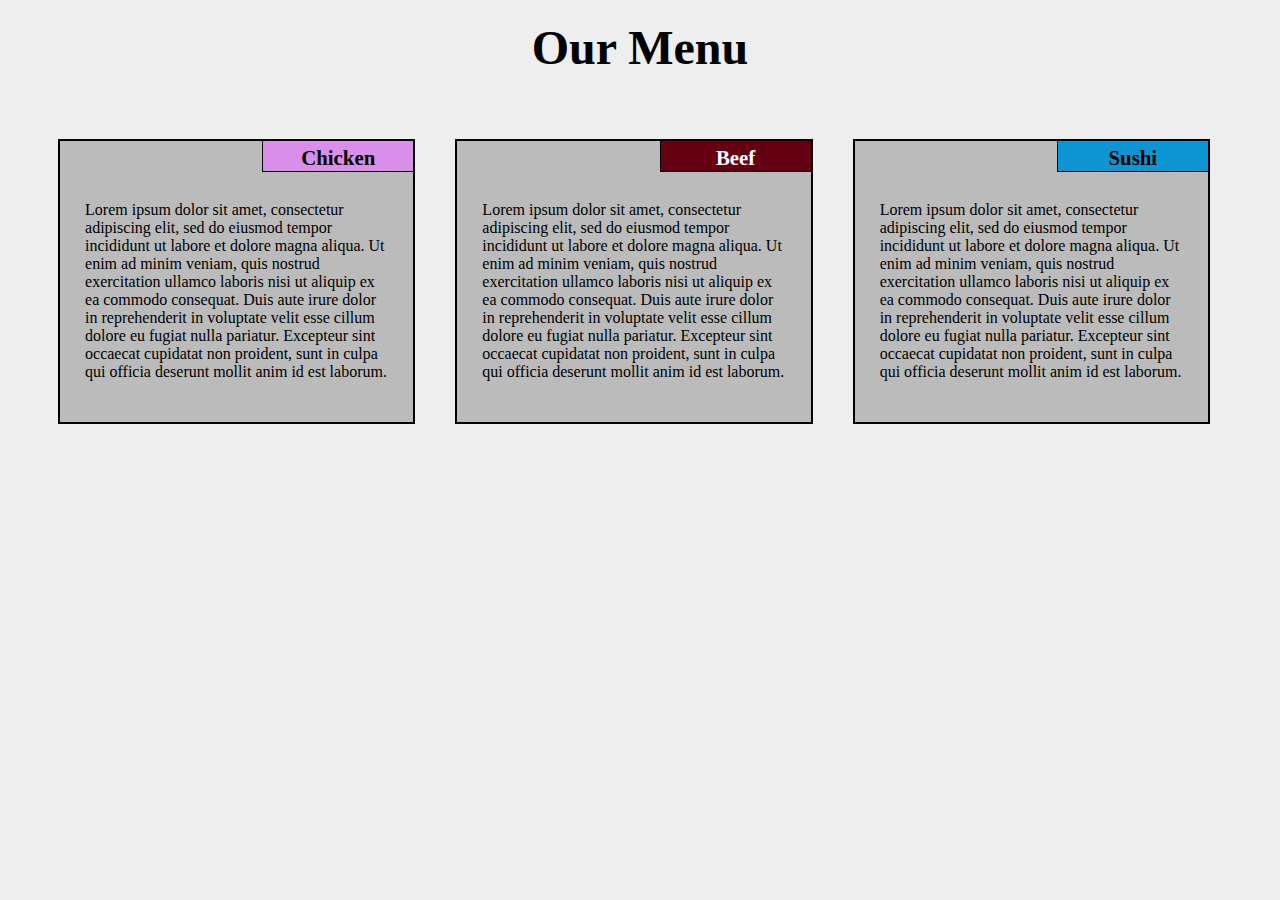
<file: module2-solution/index.htm>
<!DOCTYPE html>
<html lang="en">
<head>
    <meta charset="UTF-8">
    <meta name="viewport" content="width=device-width, initial-scale=1.0">
    <title>Assignment Solution for Module 2</title>
    <link rel="stylesheet" href="../module2-solution/css/style.css">
</head>
<body>
    <h1>Our Menu</h1>
    <div class="frame">
         <section class="chicken col-lg-4 col-md-6 col-12">
            <div class="head">Chicken</div>
            <p>Lorem ipsum dolor sit amet, consectetur adipiscing elit, sed do eiusmod tempor incididunt ut labore et dolore magna aliqua. Ut enim ad minim veniam, quis nostrud exercitation ullamco laboris nisi ut aliquip ex ea commodo consequat. Duis aute irure dolor in reprehenderit in voluptate velit esse cillum dolore eu fugiat nulla pariatur. Excepteur sint occaecat cupidatat non proident, sunt in culpa qui officia deserunt mollit anim id est laborum.</p>
        </section>

        <section class="beef col-lg-4 col-md-6 col-sm-12">
            <div class="head">Beef</div>
            <p>Lorem ipsum dolor sit amet, consectetur adipiscing elit, sed do eiusmod tempor incididunt ut labore et dolore magna aliqua. Ut enim ad minim veniam, quis nostrud exercitation ullamco laboris nisi ut aliquip ex ea commodo consequat. Duis aute irure dolor in reprehenderit in voluptate velit esse cillum dolore eu fugiat nulla pariatur. Excepteur sint occaecat cupidatat non proident, sunt in culpa qui officia deserunt mollit anim id est laborum.</p>

        </section>

        <section class="sushi col-lg-4 col-12">
            <div class="head">Sushi</div>
           <p>Lorem ipsum dolor sit amet, consectetur adipiscing elit, sed do eiusmod tempor incididunt ut labore et dolore magna aliqua. Ut enim ad minim veniam, quis nostrud exercitation ullamco laboris nisi ut aliquip ex ea commodo consequat. Duis aute irure dolor in reprehenderit in voluptate velit esse cillum dolore eu fugiat nulla pariatur. Excepteur sint occaecat cupidatat non proident, sunt in culpa qui officia deserunt mollit anim id est laborum.</p>

        </section>
    </div>
   
</body>
</html>
</file>
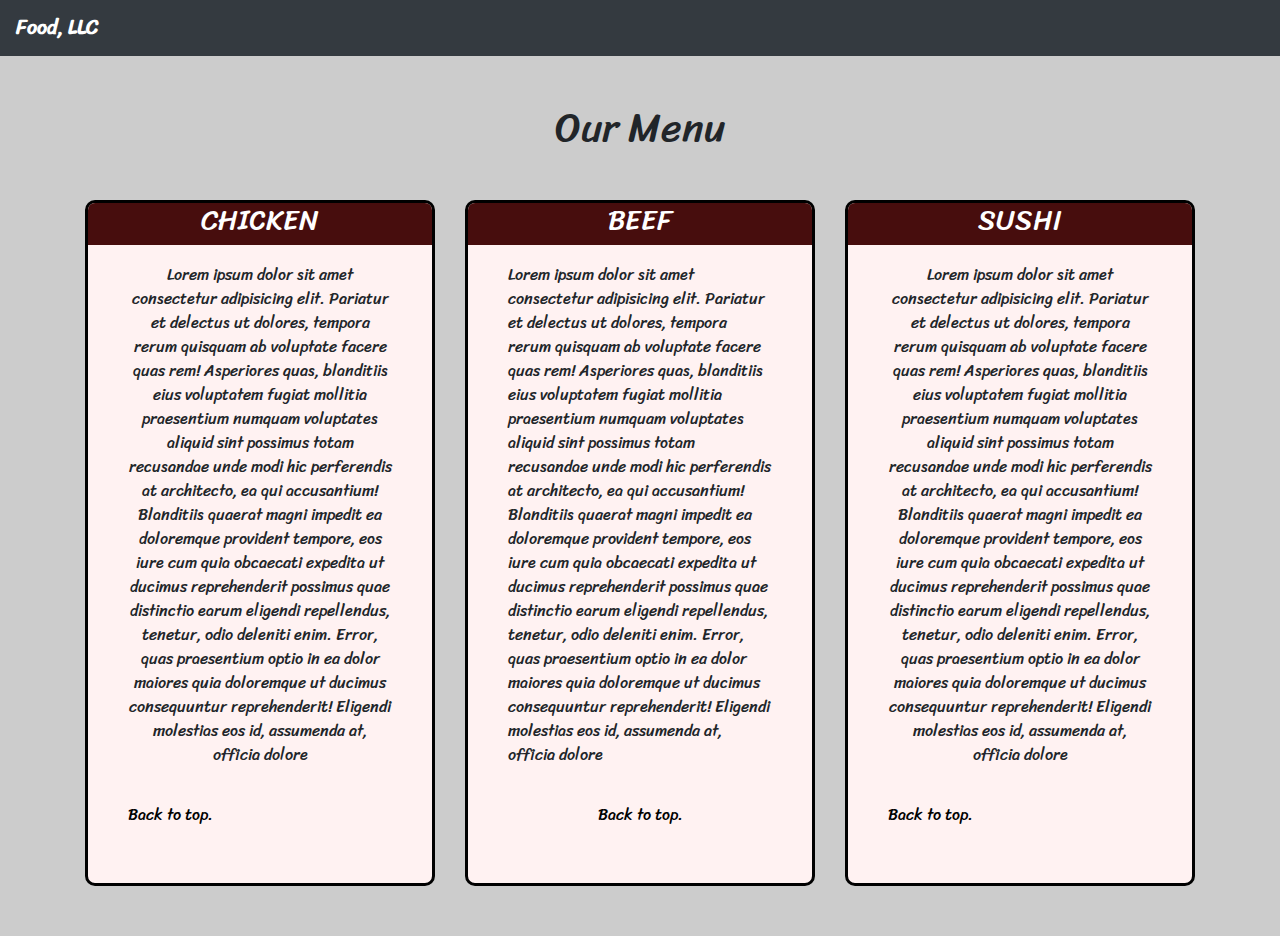
<file: module3-solution/index.htm>
<!DOCTYPE html>
<html lang="en">
<head>
    <meta charset="UTF-8">
    <meta name="viewport" content="width=device-width, initial-scale=1.0">
    <link rel="stylesheet" href="../module3-solution/css/style.css">
    <link rel="stylesheet" href="https://maxcdn.bootstrapcdn.com/bootstrap/4.0.0/css/bootstrap.min.css" integrity="sha384-Gn5384xqQ1aoWXA+058RXPxPg6fy4IWvTNh0E263XmFcJlSAwiGgFAW/dAiS6JXm" crossorigin="anonymous">
    <link href="https://fonts.googleapis.com/css2?family=Sriracha&display=swap" rel="stylesheet">    
    <title>Assignment Solution for Module 3</title>
</head>
<body>
    <nav class="navbar navbar-expand-lg navbar-dark bg-dark" id="top">
        <a class="navbar-brand" href="#">Food, LLC</a>
        <button class="navbar-toggler" type="button" data-toggle="collapse" data-target="#navbarSupportedContent" aria-controls="navbarSupportedContent" aria-expanded="false" aria-label="Toggle navigation">
          <span class="navbar-toggler-icon"></span>
        </button>
      
        <div class="collapse navbar-collapse" id="navbarSupportedContent">
          <ul class="navbar-nav text-center">
            <li class="nav-item">
              <a class="nav-link" href="#chicken">Chicken</a>
            </li>
            <hr>
            <li class="nav-item">
              <a class="nav-link" href="#beef">Beef</a>
            </li>
            <hr>
            <li class="nav-item">
                <a class="nav-link" href="#sushi">Sushi</a>
              </li>
          </ul>
        </div>  <!--collapse navbar-collapse-->
      </nav>


      <h1 class="text-center m-5" >Our Menu</h1>

      <div class="container main-content">
          <div class="row">
              <section class="col-lg-4 col-md-6 col-sm-12  col-xs-12" id="chicken">
                <div class="container cards">
                  <div class="head text-center">
                    <h3>CHICKEN</h3>
                  </div>
                    <p class="text-center">Lorem ipsum dolor sit amet consectetur adipisicing elit. Pariatur et delectus ut dolores, tempora rerum quisquam ab voluptate facere quas rem! Asperiores quas, blanditiis eius voluptatem fugiat mollitia praesentium numquam voluptates aliquid sint possimus totam recusandae unde modi hic perferendis at architecto, ea qui accusantium! Blanditiis quaerat magni impedit ea doloremque provident tempore, eos iure cum quia obcaecati expedita ut ducimus reprehenderit possimus quae distinctio earum eligendi repellendus, tenetur, odio deleniti enim. Error, quas praesentium optio in ea dolor maiores quia doloremque ut ducimus consequuntur reprehenderit! Eligendi molestias eos id, assumenda at, officia dolore
                    </p>
                    <p><a href="#top">Back to top.</a></p>
                </div>
              </section>
              <section class="col-lg-4 col-md-6 col-sm-12 col-xs-12 beef" id="beef">
                <div class="container cards">
                  <div class="head text-center">
                    <h3>BEEF</h3>
                  </div>
                    <p>Lorem ipsum dolor sit amet consectetur adipisicing elit. Pariatur et delectus ut dolores, tempora rerum quisquam ab voluptate facere quas rem! Asperiores quas, blanditiis eius voluptatem fugiat mollitia praesentium numquam voluptates aliquid sint possimus totam recusandae unde modi hic perferendis at architecto, ea qui accusantium! Blanditiis quaerat magni impedit ea doloremque provident tempore, eos iure cum quia obcaecati expedita ut ducimus reprehenderit possimus quae distinctio earum eligendi repellendus, tenetur, odio deleniti enim. Error, quas praesentium optio in ea dolor maiores quia doloremque ut ducimus consequuntur reprehenderit! Eligendi molestias eos id, assumenda at, officia dolore
                    </p>
                    <p class="text-center"><a href="#top">Back to top.</a></p>
                  </div>
              </section>
              <section class="col-lg-4 col-md-12 col-sm-12  col-xs-12 sushi" id="sushi">
                <div class="container cards">
                  <div class="head text-center">
                    <h3>SUSHI</h3>
                  </div>
                    <p class="text-center">Lorem ipsum dolor sit amet consectetur adipisicing elit. Pariatur et delectus ut dolores, tempora rerum quisquam ab voluptate facere quas rem! Asperiores quas, blanditiis eius voluptatem fugiat mollitia praesentium numquam voluptates aliquid sint possimus totam recusandae unde modi hic perferendis at architecto, ea qui accusantium! Blanditiis quaerat magni impedit ea doloremque provident tempore, eos iure cum quia obcaecati expedita ut ducimus reprehenderit possimus quae distinctio earum eligendi repellendus, tenetur, odio deleniti enim. Error, quas praesentium optio in ea dolor maiores quia doloremque ut ducimus consequuntur reprehenderit! Eligendi molestias eos id, assumenda at, officia dolore
                    </p>
                    <p><a href="#top">Back to top.</a></p>
                  </div>
              </section>
          </div>
      </div>




    <script src="https://code.jquery.com/jquery-3.2.1.slim.min.js" integrity="sha384-KJ3o2DKtIkvYIK3UENzmM7KCkRr/rE9/Qpg6aAZGJwFDMVNA/GpGFF93hXpG5KkN" crossorigin="anonymous"></script>
<script src="https://cdnjs.cloudflare.com/ajax/libs/popper.js/1.12.9/umd/popper.min.js" integrity="sha384-ApNbgh9B+Y1QKtv3Rn7W3mgPxhU9K/ScQsAP7hUibX39j7fakFPskvXusvfa0b4Q" crossorigin="anonymous"></script>
<script src="https://maxcdn.bootstrapcdn.com/bootstrap/4.0.0/js/bootstrap.min.js" integrity="sha384-JZR6Spejh4U02d8jOt6vLEHfe/JQGiRRSQQxSfFWpi1MquVdAyjUar5+76PVCmYl" crossorigin="anonymous"></script>
</body>
</html>
</file>
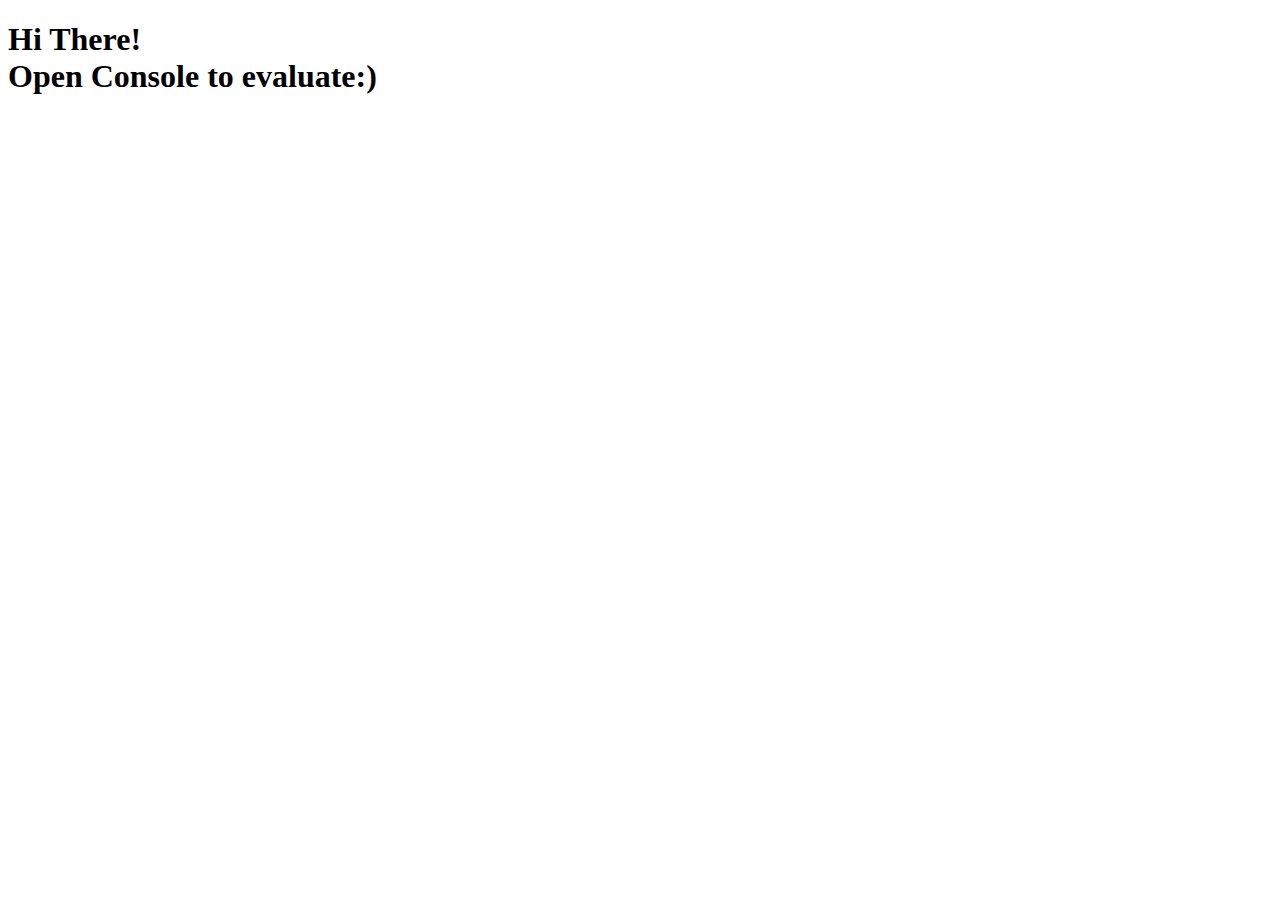
<file: module4-solution/index.html>
<!DOCTYPE html>
<html>
<head>
  <meta charset="utf-8">
  <title>Assignment Solution for Module 4</title>
  <script src="SpeakHello.js"></script>
  <script src="SpeakGoodBye.js"></script>
  <script src="script.js"></script>
</head>
<body>
  <h1>Hi There!<br />Open Console to evaluate:)</h1>
</body>
</html>
</file>
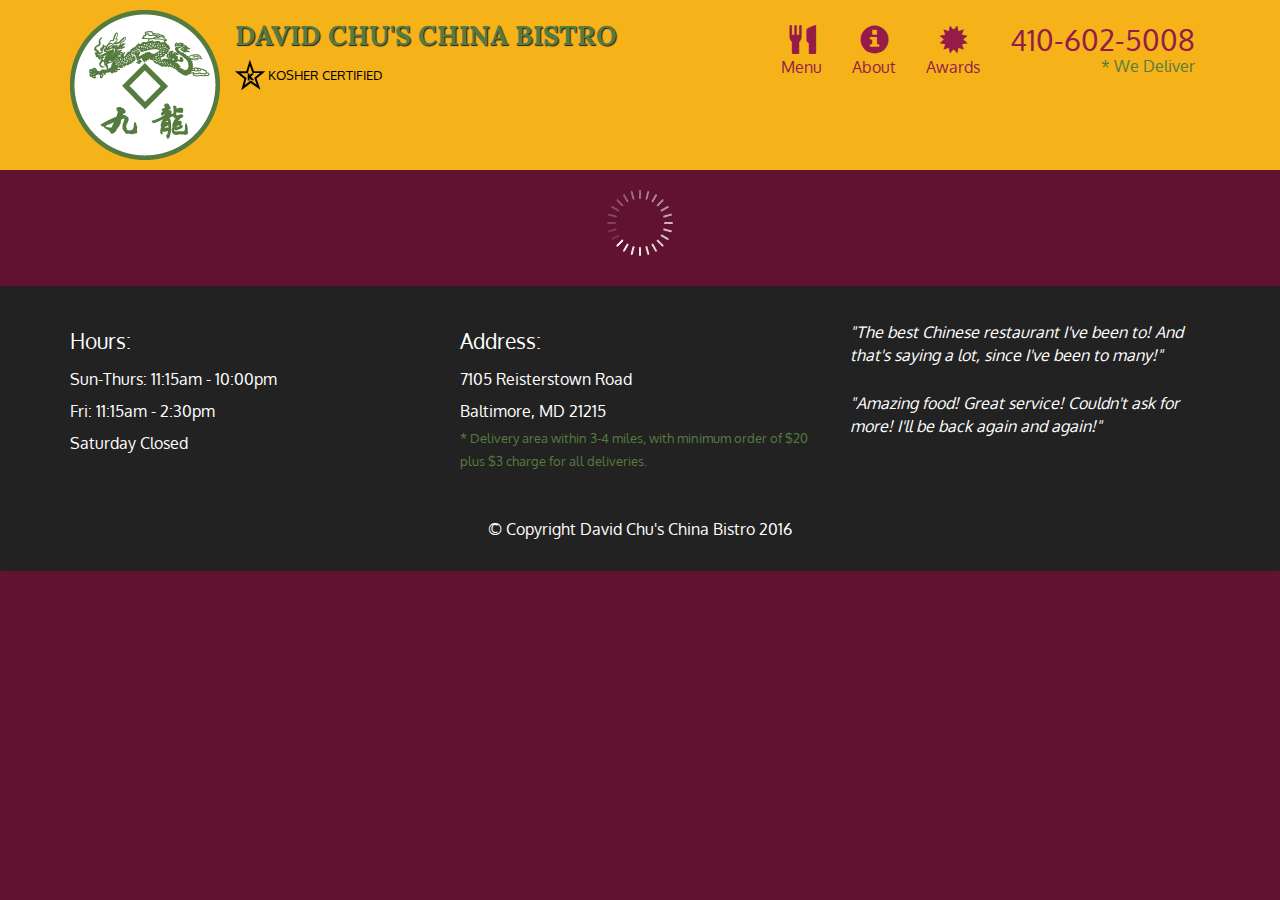
<file: module5_solution/index.html>
<!doctype html>
<html lang="en">
  <head>
    <meta charset="utf-8">
    <meta http-equiv="X-UA-Compatible" content="IE=edge">
    <meta name="viewport" content="width=device-width, initial-scale=1">
    <title>David Chu's China Bistro</title>
    <link rel="stylesheet" href="css/bootstrap.min.css">
    <link rel="stylesheet" href="css/styles.css">
    <link href='https://fonts.googleapis.com/css?family=Oxygen:400,300,700' rel='stylesheet' type='text/css'>
    <link href='https://fonts.googleapis.com/css?family=Lora' rel='stylesheet' type='text/css'>
  </head>
<body>
  <header>
    <nav id="header-nav" class="navbar navbar-default">
      <div class="container">
        <div class="navbar-header">
          <a href="index.html" class="pull-left visible-md visible-lg">
            <div id="logo-img" alt="Logo image"></div>
          </a>

          <div class="navbar-brand">
            <a href="index.html"><h1>David Chu's China Bistro</h1></a>
            <p>
              <img src="images/star-k-logo.png" alt="Kosher certification">
              <span>Kosher Certified</span>
            </p>
          </div>

          <button id="navbarToggle" type="button" class="navbar-toggle collapsed" data-toggle="collapse" data-target="#collapsable-nav" aria-expanded="false">
            <span class="sr-only">Toggle navigation</span>
            <span class="icon-bar"></span>
            <span class="icon-bar"></span>
            <span class="icon-bar"></span>
          </button>
        </div>
        
        <div id="collapsable-nav" class="collapse navbar-collapse">
           <ul id="nav-list" class="nav navbar-nav navbar-right">
            <li id="navHomeButton" class="visible-xs active">
              <a href="index.html">
                <span class="glyphicon glyphicon-home"></span> Home</a>
            </li>
            <li id="navMenuButton">
              <a href="#" onclick="$dc.loadMenuCategories();">
                <span class="glyphicon glyphicon-cutlery"></span><br class="hidden-xs"> Menu</a>
            </li>
            <li>
              <a href="#">
                <span class="glyphicon glyphicon-info-sign"></span><br class="hidden-xs"> About</a>
            </li>
            <li>
              <a href="#">
                <span class="glyphicon glyphicon-certificate"></span><br class="hidden-xs"> Awards</a>
            </li>
            <li id="phone" class="hidden-xs">
              <a href="tel:410-602-5008">
                <span>410-602-5008</span></a><div>* We Deliver</div>
            </li>
          </ul><!-- #nav-list -->
        </div><!-- .collapse .navbar-collapse -->
      </div><!-- .container -->
    </nav><!-- #header-nav -->
  </header>

  <div id="call-btn" class="visible-xs">
    <a class="btn" href="tel:410-602-5008">
    <span class="glyphicon glyphicon-earphone"></span>
    410-602-5008
    </a>
  </div>
  <div id="xs-deliver" class="text-center visible-xs">* We Deliver</div>

  <div id="main-content" class="container"></div>

  <footer class="panel-footer">
    <div class="container">
      <div class="row">
        <section id="hours" class="col-sm-4">
          <span>Hours:</span><br>
          Sun-Thurs: 11:15am - 10:00pm<br>
          Fri: 11:15am - 2:30pm<br>
          Saturday Closed
          <hr class="visible-xs">
        </section>
        <section id="address" class="col-sm-4">
          <span>Address:</span><br>
          7105 Reisterstown Road<br>
          Baltimore, MD 21215
          <p>* Delivery area within 3-4 miles, with minimum order of $20 plus $3 charge for all deliveries.</p>
          <hr class="visible-xs">
        </section>
        <section id="testimonials" class="col-sm-4">
          <p>"The best Chinese restaurant I've been to! And that's saying a lot, since I've been to many!"</p>
          <p>"Amazing food! Great service! Couldn't ask for more! I'll be back again and again!"</p>
        </section>
      </div>
      <div class="text-center">&copy; Copyright David Chu's China Bistro 2016</div>
    </div>
  </footer>

  <!-- jQuery (Bootstrap JS plugins depend on it) -->
  <script src="js/jquery-2.1.4.min.js"></script>
  <script src="js/bootstrap.min.js"></script>
  <script src="js/ajax-utils.js"></script>
  <script src="js/script.js"></script>
</body>
</html>
</file>
<file: module2-solution/css/style.css>
/*
====================
Universals
====================
*/
body{
    background-color: #eee;
}
h1{
    text-align: center;
    margin-top: 20px;
    font-size: 3rem;
}
.frame{
    display: block;
    justify-content: center;
    height: auto;
}
section{
    position: relative;
    margin-bottom: 30px;
}
.head{
    position: absolute;
    top: 0px;
    right: 0px;
}
.chicken .head {
    background-color: rgb(217, 142, 234);
}

.beef .head {
    background-color: rgb(100, 0, 17);
    color: white;
}

.sushi .head {
    background-color: rgb(13, 148, 211);
}

section{
    border: 2px solid black;
    background-color: #bbb;
}
.frame{
    margin-top:40px;
    margin-left: 30px;
    margin-right: 30px ;
    align-items: center;
}
.head{
    font-size: 1.3rem;
    font-weight: bold;
    width: 150px;
    height: 25px;
    border-left: 1px solid black;
    border-bottom: 1px solid black;
    text-align: center;
    padding-top: 5px;
}
section p {
    padding: 10px;
    padding-left: 25px;
    padding-top: 23px;
    padding-right: 25px;
}

/*
====================
Media
====================
*/

@media(min-width:992px) {
    .col-lg-4{
        float:left;
        border: 2px solid black;
    }
    .col-lg-4{
        margin: 1.6666666667%;
        margin-top: 2%;
        padding-top: 3%;
        max-width: 29.3333333333%;
        display: inline-block;
    }
    .frame{
        margin-top:40px;
        margin-left: 30px;
        margin-right: 30px ;
        align-items: center;
    }
    .head{
        width: 150px;
        height: 25px;
        border-left: 1px solid black;
        border-bottom: 1px solid black;
        text-align: center;
        padding-top: 5px;
    }
    section p {
        padding-left: 25px;
        padding-top: 8px!important;
        padding-right: 25px;
        padding-bottom: 25px;
    }
}

@media(min-width:768px) and (max-width:991px) {
    .col-lg-4{
        float:left;
        border: 2px solid black;
    }
    .col-lg-4{
        margin: 2.6666666667%;
        margin-top: 2%;
        padding-top: 3%;
        max-width: 44%;
        display: inline-block;
    }
    .sushi{
        max-width: 93.3333333334%;
    }
    .frame{
        margin-top:40px;
        margin-left: 30px;
        margin-right: 30px ;
        align-items: center;
    }
    .head{
        width: 150px;
        height: 25px;
        border-left: 1px solid black;
        border-bottom: 1px solid black;
        text-align: center;
        padding-top: 5px;
    }
    section p {
        padding-left: 25px;
        padding-top: 8px!important;
        padding-right: 25px;
        padding-bottom: 25px;
    }
}
</file>
<file: module3-solution/css/style.css>
/*
====================
Universals
====================
*/
body{
    background-color: #ccc!important;
    font-family: 'Sriracha', cursive!important;
}
.main-content {
    margin-left: auto!important;
    margin-right: auto!important;
    margin-bottom: 50px;
}
.navbar-brand{
    color: #fff!important;
    font-weight: bolder;
}
h1{
    font-size: 3rem;
}
nav ul, nav button {
    display: none!important;
}
nav ul li a{
    color: #fff!important;
}
nav ul hr {
    margin: 1px 0;
    border-top: 2px solid #fff!important;
    width: 100%;
}

.cards {
    position: relative;
    background-color: rgb(255, 242, 242);
    padding: 40px!important;
    border: 3px solid black;
    border-radius: 10px;
}

.head {
    position: absolute;
    top: 0;
    right: 0;
    color: #fff;
    background-color: rgb(71, 13, 13);
    width: 100%;
    border-radius: 7px 7px 0 0;
}
.cards a{
    color: black!important;
}
.cards p {
    padding-top: 20px;
}
a:hover {
    text-transform: uppercase;
    text-decoration: none!important;
}
#chicken , #beef , #sushi{
    width: 120%;
}

@media (max-width:576px) {
    nav ul, nav button {
        display: inline!important;
    }
}

@media (max-width:991px)  and (min-width:768px){
    .main-content{
       width: 500%!important;
    }
    .sushi  {
        margin-top: 30px!important;
    }

}
@media (max-width: 1199.98px) {
    #chicken , #beef , #sushi{
        width: 100%;
    }
}
@media (max-width:575.98px) {
    .cards{
        width: 100%!important;
        margin-top: 30px!important;
    }
}
@media (max-width:767.98px) and (min-width:576px) {
    .cards{
        margin-top: 30px!important;
    }
}
</file>
<file: module5_solution/css/styles.css>
body {
  font-size: 16px;
  color: #fff;
  background-color: #61122f;
  font-family: 'Oxygen', sans-serif;
}

/** HEADER **/
#header-nav {
  background-color: #f6b319;
  border-radius: 0;
  border: 0;
}

#logo-img {
  background: url('../images/restaurant-logo_large.png') no-repeat;
  width: 150px;
  height: 150px;
  margin: 10px 15px 10px 0;
}

.navbar-brand {
  padding-top: 25px;
}
.navbar-brand h1 { /* Restaurant name */
  font-family: 'Lora', serif;
  color: #557c3e;
  font-size: 1.5em;
  text-transform: uppercase;
  font-weight: bold;
  text-shadow: 1px 1px 1px #222;
  margin-top: 0;
  margin-bottom: 0;
  line-height: .75;
}
.navbar-brand a:hover, .navbar-brand a:focus {
  text-decoration: none;
}
.navbar-brand p { /* Kosher cert */
  color: #000;
  text-transform: uppercase;
  font-size: .7em;
  margin-top: 15px;
}
.navbar-brand p span { /* Star-K */
  vertical-align: middle;
}

#nav-list {
  margin-top: 10px;
}
#nav-list a {
  color: #951C49;
  text-align: center;
}
#nav-list a:hover {
  background: #E7E7E7;
}
#nav-list a span {
  font-size: 1.8em;
}

#phone {
  margin-top: 5px;
}
#phone a { /* Phone number */
  text-align: right;
  padding-bottom: 0;
}
#phone div { /* We Deliver */
  color: #557c3e;
  text-align: right;
  padding-right: 15px;
}

.navbar-header button.navbar-toggle, .navbar-header .icon-bar {
  border: 1px solid #61122f;
}
.navbar-header button.navbar-toggle {
  clear: both;
  margin-top: -30px;
}
/* END HEADER */

/* FOOTER */
.panel-footer {
  margin-top: 30px;
  padding-top: 35px;
  padding-bottom: 30px;
  background-color: #222;
  border-top: 0;
}
.panel-footer div.row {
  margin-bottom: 35px;
}
#hours, #address {
  line-height: 2;
}
#hours > span, #address > span {
  font-size: 1.3em;
}
#address p {
  color: #557c3e;
  font-size: .8em;
  line-height: 1.8;
}
#testimonials {
  font-style: italic;
}
#testimonials p:nth-child(2) {
  margin-top: 25px;
}
/* END FOOTER */



/* HOME PAGE */
.container .jumbotron {
  box-shadow: 0 0 50px #3F0C1F;
  border: 2px solid #3F0C1F;
}

#menu-tile, #specials-tile, #map-tile {
  height: 250px;
  width: 100%;
  margin-bottom: 15px;
  position: relative;
  border: 2px solid #3F0C1F;
  overflow: hidden;
}
#menu-tile:hover, #specials-tile:hover, #map-tile:hover {
  box-shadow: 0 1px 5px 1px #cccccc;
}
#menu-tile {
  background: url('../images/menu-tile.jpg') no-repeat;
  background-position: center;
}
#specials-tile {
  background: url('../images/specials-tile.jpg') no-repeat;
  background-position: center;
}
#menu-tile span, #specials-tile span, #map-tile span {
  position: absolute;
  bottom: 0;
  right: 0;
  width: 100%;
  text-align: center;
  font-size: 1.6em;
  text-transform: uppercase;
  background-color: #000;
  color: #fff;
  opacity: .8;
}
/* END HOME PAGE */

/* MENU CATEGORIES PAGE */
.category-tile { 
  position: relative;
  border: 2px solid #3F0C1F;
  overflow: hidden;
  width: 200px;
  height: 200px;
  margin: 0 auto 15px;
}
.category-tile span {
  position: absolute;
  bottom: 0;
  right: 0;
  width: 100%;
  text-align: center;
  font-size: 1.2em;
  text-transform: uppercase;
  background-color: #000;
  color: #fff;
  opacity: .8;
}
.category-tile:hover {
  box-shadow: 0 1px 5px 1px #cccccc;
}

#menu-categories-title + div {
  margin-bottom: 50px;
}
/* END MENU CATEGORIES PAGE */

/* SINGLE CATEGORY PAGE */
.menu-item-tile {
  margin-bottom: 25px;
}
.menu-item-tile hr {
  width: 80%;
}
.menu-item-tile .menu-item-price {
  font-size: 1.1em;
  text-align: right;
  margin-top: -15px;
  margin-right: -15px;
}
.menu-item-tile .menu-item-price span {
  font-size: .6em;
}
.menu-item-photo {
  position: relative;
  border: 2px solid #3F0C1F; 
  overflow: hidden;
  padding: 0;
  margin-right: -15px;
  margin-left: auto;
  margin-bottom: 20px;
  max-width: 250px;
}
.menu-item-photo div {
  position: absolute;
  bottom: 0;
  right: 0;
  width: 80px;
  background-color: #557c3e;
  text-align: center;
}
.menu-item-description {
  padding-right: 30px;
}
h3.menu-item-title {
  margin: 0 0 10px;
}
.menu-item-details {
  font-size: .9em;
  font-style: italic;
}
/* END SINGLE CATEGORY PAGE */


/********** Large devices only **********/
@media (min-width: 1200px) {
  .container .jumbotron {
    background: url('../images/jumbotron_1200.jpg') no-repeat;
    height: 675px;
  }
}

/********** Medium devices only **********/
@media (min-width: 992px) and (max-width: 1199px) {
  /* Header */
  #logo-img {
    background: url('../images/restaurant-logo_medium.png') no-repeat;
    width: 100px;
    height: 100px;
    margin: 5px 5px 5px 0;
  }
  /* End Header */

  /* Home Page */
  .container .jumbotron {
    background: url('../images/jumbotron_992.jpg') no-repeat;
    height: 558px;
  }
  /* End Home Page */
}

/********** Small devices only **********/
@media (min-width: 768px) and (max-width: 991px) {
  /* Home Page */
  .container .jumbotron {
    background: url('../images/jumbotron_768.jpg') no-repeat;
    height: 432px;
  }
  /* End Home Page */
}

/********** Extra small devices only **********/
@media (max-width: 767px) {
  /* Header */
  .navbar-brand {
    padding-top: 10px;
    height: 80px;
  }
  .navbar-brand h1 { /* Restaurant name */
    padding-top: 10px;
    font-size: 5vw; /* 1vw = 1% of viewport width */
  }
  .navbar-brand p { /* Kosher cert */
    font-size: .6em;
    margin-top: 12px;
  }
  .navbar-brand p img { /* Star-K */
    height: 20px;
  }

  #collapsable-nav a { /* Collapsed nav menu text */
    font-size: 1.2em;
  }
  #collapsable-nav a span { /* Collapsed nav menu glyph */
    font-size: 1em;
    margin-right: 5px;
  }

  #call-btn > a {
    font-size: 1.5em;
    display: block;
    margin: 0 20px;
    padding: 10px;
    border: 2px solid #fff;
    background-color: #f6b319;
    color: #951c49;
  }
  #xs-deliver {
    margin-top: 5px;
    font-size: .7em;
    letter-spacing: .1em;
    text-transform: uppercase;
  }
  /* End Header */

  /* Footer */
  .panel-footer section {
    margin-bottom: 30px;
    text-align: center;
  }
  .panel-footer section:nth-child(3) {
    margin-bottom: 0; /* margin already exists on the whole row */
  }
  .panel-footer section hr {
    width: 50%;
  }
  /* End Footer */

  /* Home Page */
  .container .jumbotron {
    margin-top: 30px;
    padding: 0;
  }
  #menu-tile, #specials-tile {
    width: 360px;
    margin: 0 auto 15px;
  }

  .menu-item-photo {
    margin-right: auto;
  }
  .menu-item-tile .menu-item-price {
    text-align: center;
  }
  .menu-item-description {
    text-align: center;;
  }
}


/********** Super extra small devices Only :-) (e.g., iPhone 4) **********/
@media (max-width: 479px) {
  /* Header */
  .navbar-brand h1 { /* Restaurant name */
    padding-top: 5px;
    font-size: 6vw;
  }
  /* End Header */
  
  /* Home page */
  #menu-tile, #specials-tile {
    width: 280px;
    margin: 0 auto 15px;
  }

  .col-xxs-12 {
    position: relative;
    min-height: 1px;
    padding-right: 15px;
    padding-left: 15px;
    float: left;
    width: 100%;
  }
}
</file>
